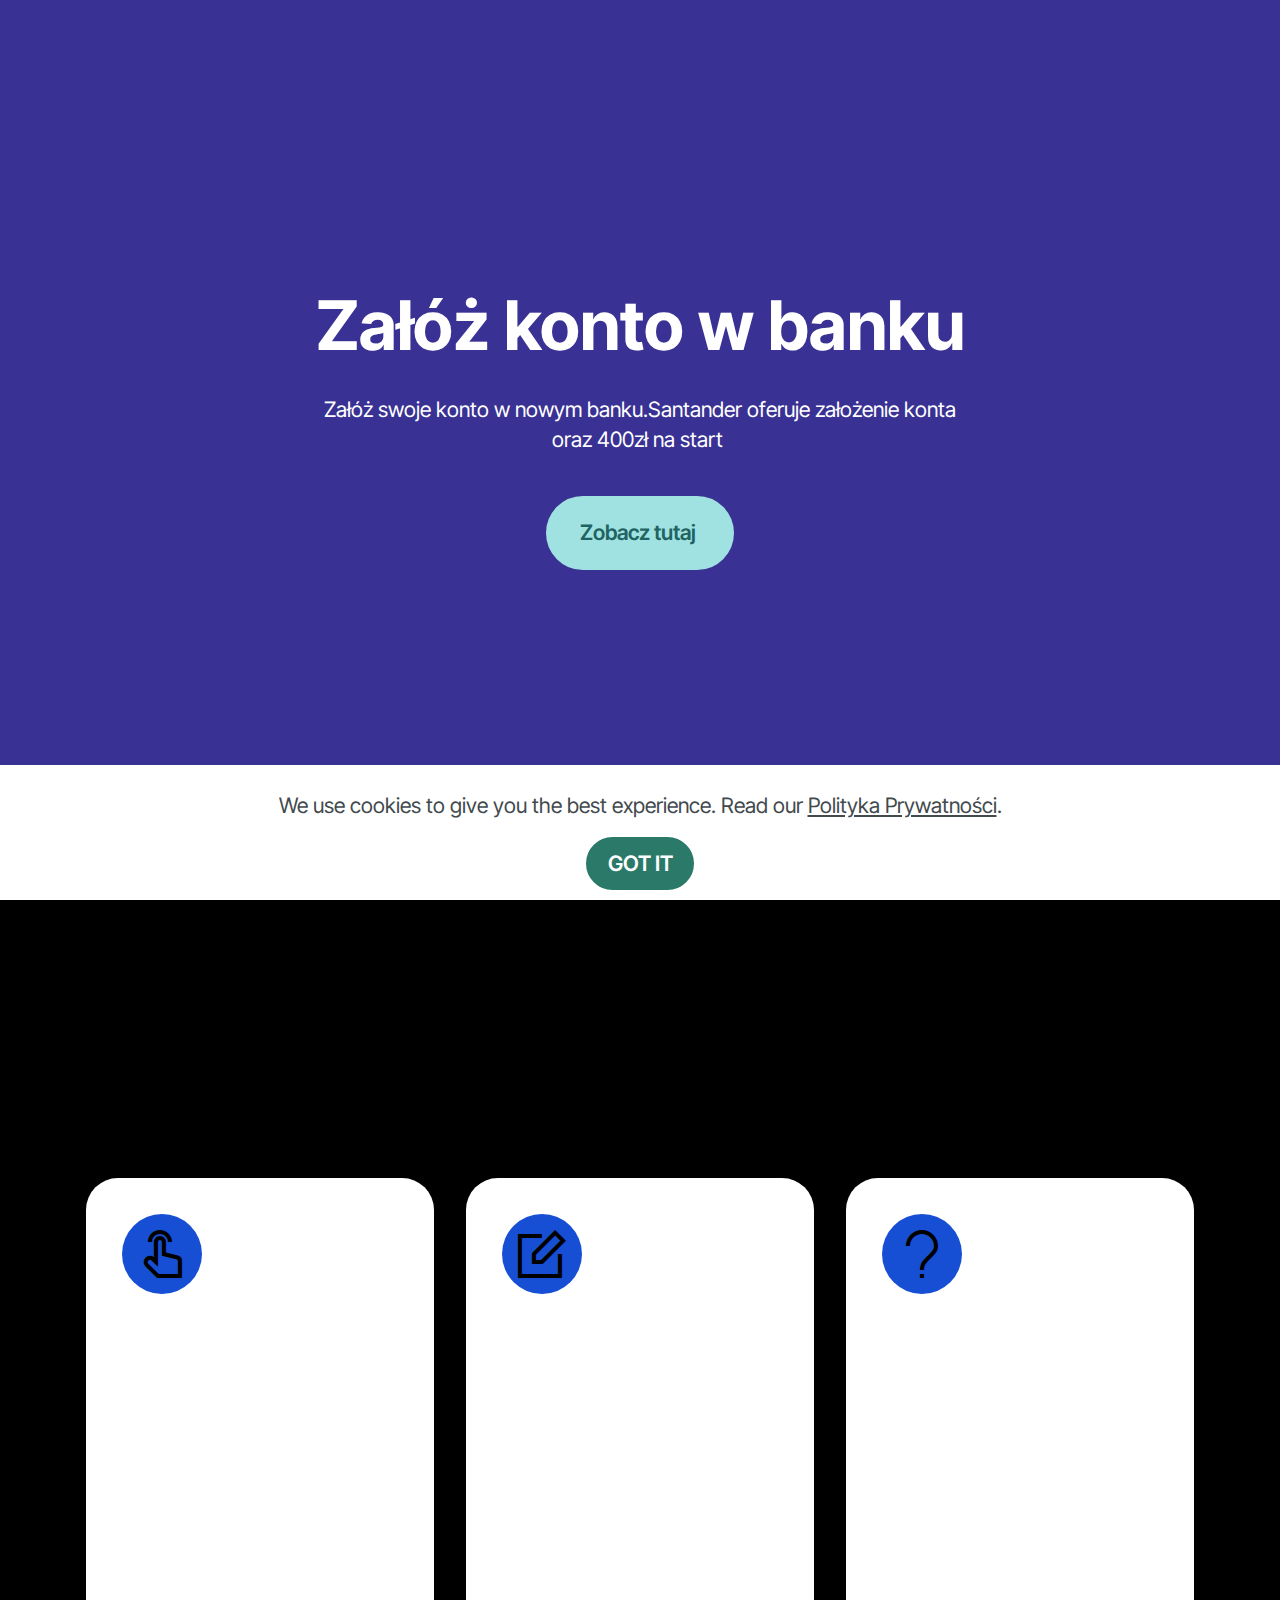
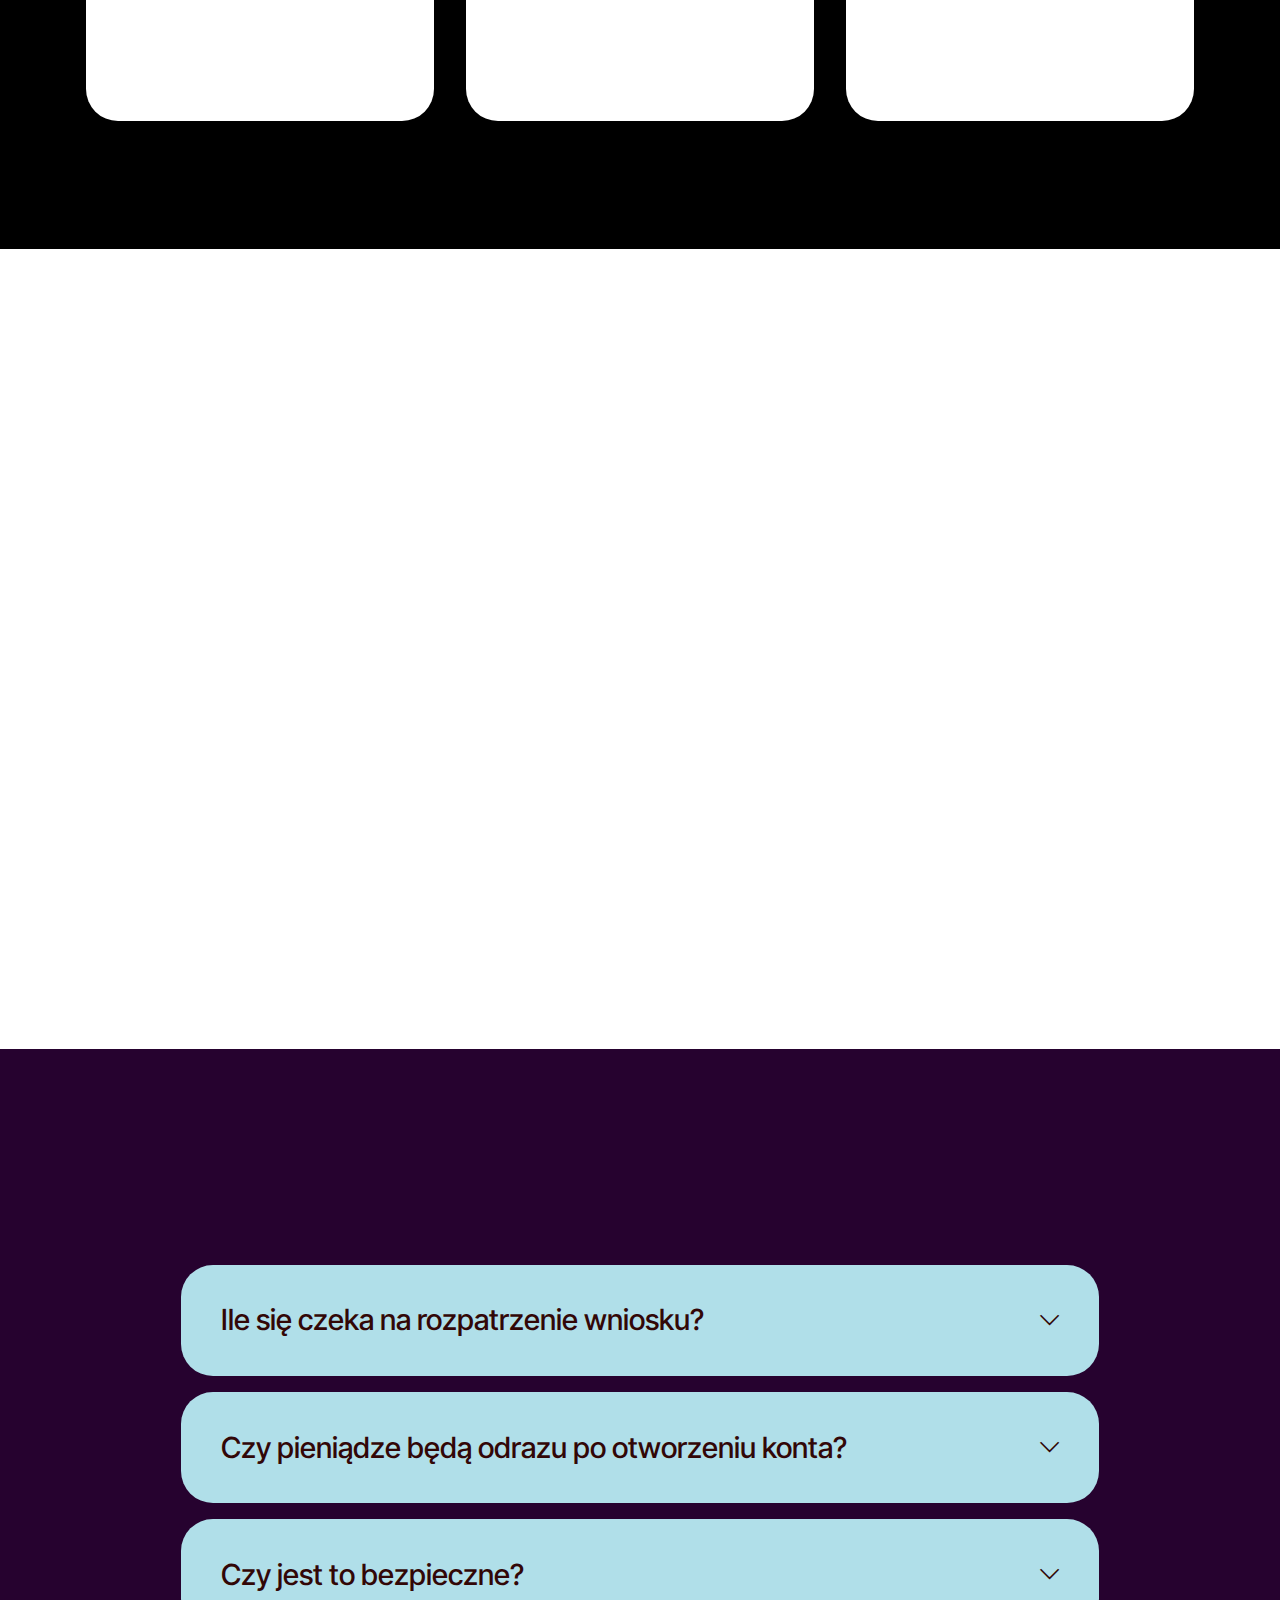
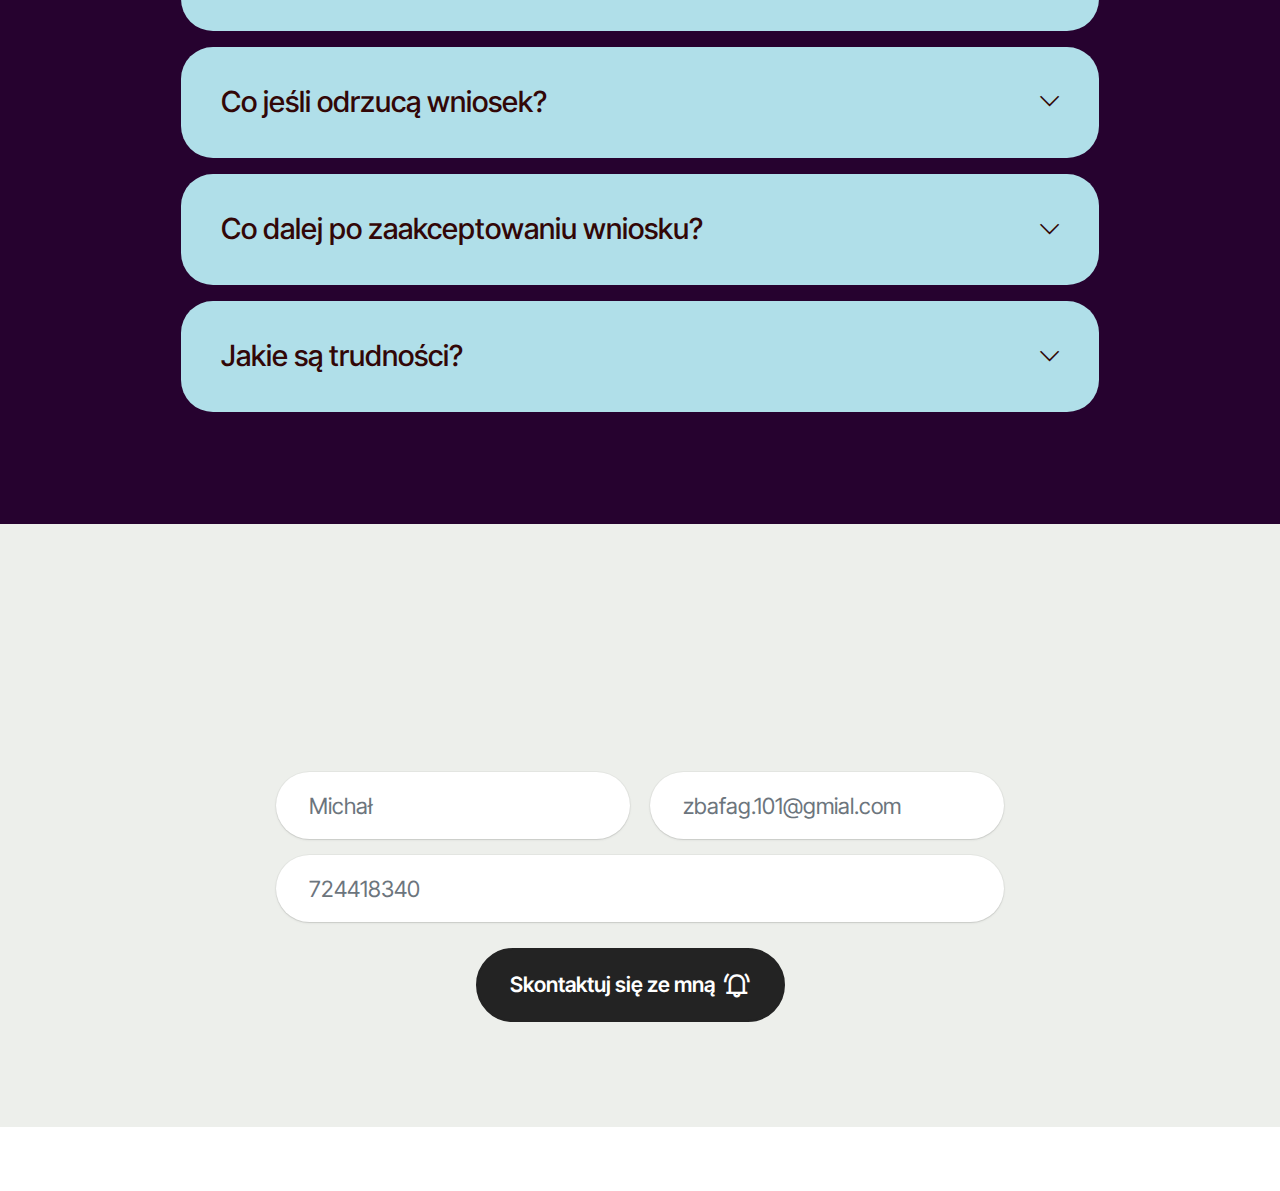
<file: index.html>
<!DOCTYPE html>
<html  >
<head>
  <!-- Site made with Mobirise Website Builder v5.9.8, https://mobirise.com -->
  <meta charset="UTF-8">
  <meta http-equiv="X-UA-Compatible" content="IE=edge">
  <meta name="generator" content="Mobirise v5.9.8, mobirise.com">
  <meta name="viewport" content="width=device-width, initial-scale=1, minimum-scale=1">
  <link rel="shortcut icon" href="assets/images/oferty.svg" type="image/x-icon">
  <meta name="description" content="Załóż swoje prywatne konto w banku!!">
  
  
  <title>Oferty Kredytowe</title>
  <link rel="stylesheet" href="assets/web/assets/mobirise-icons2/mobirise2.css">
  <link rel="stylesheet" href="assets/bootstrap/css/bootstrap.min.css">
  <link rel="stylesheet" href="assets/bootstrap/css/bootstrap-grid.min.css">
  <link rel="stylesheet" href="assets/bootstrap/css/bootstrap-reboot.min.css">
  <link rel="stylesheet" href="assets/animatecss/animate.css">
  <link rel="stylesheet" href="assets/theme/css/style.css">
  <link rel="preload" href="https://fonts.googleapis.com/css?family=Inter+Tight:100,200,300,400,500,600,700,800,900,100i,200i,300i,400i,500i,600i,700i,800i,900i&display=swap" as="style" onload="this.onload=null;this.rel='stylesheet'">
  <noscript><link rel="stylesheet" href="https://fonts.googleapis.com/css?family=Inter+Tight:100,200,300,400,500,600,700,800,900,100i,200i,300i,400i,500i,600i,700i,800i,900i&display=swap"></noscript>
  <link rel="preload" as="style" href="assets/mobirise/css/mbr-additional.css"><link rel="stylesheet" href="assets/mobirise/css/mbr-additional.css" type="text/css">

  
  
  
</head>
<body>
  
  <section data-bs-version="5.1" class="header19 cid-tWRv65zthv mbr-fullscreen" id="header19-1i">
  
  
  <div class="container">
    <div class="row">
      <div class="content-wrap col-12 col-md-8">
        <h1 class="mbr-section-title mbr-fonts-style mb-4 display-1"><strong>Załóż konto w banku</strong></h1>
        <p class="mbr-fonts-style mbr-text mb-4 display-7">Załóż swoje konto w nowym banku.Santander oferuje założenie konta oraz 400zł na start&nbsp;</p>
        <div class="mbr-section-btn"><a class="btn btn-warning display-7" href="https://tmlead.pl/redirect/739430_2620">Zobacz tutaj&nbsp;</a></div>
        <p class="mbr-fonts-style mbr-description mt-4 display-7"></p>
      </div>
    </div>
  </div>
</section>

<section data-bs-version="5.1" class="features5 cid-tWRvhZM88L" id="features05-1j">
  

  
  
  <div class="container">
    <div class="row mb-5 justify-content-center">
      <div class="col-12 content-head">
        <h3 class="mbr-section-title mbr-fonts-style align-center mb-0 display-2">
          <strong>O co chodzi?</strong></h3>
        <h5 class="mbr-section-subtitle mbr-fonts-style align-center mb-0 mt-4 display-7">
          Przeczytaj 3 przykłady które cię przekonają do tego&nbsp;</h5>
      </div>
    </div>
    <div class="row">
      <div class="item features-without-image col-12 col-md-6 col-lg-4 item-mb">
        <div class="item-wrapper">
          <div class="card-box align-left">
            <div class="iconfont-wrapper">
              <span class="mbr-iconfont mobi-mbri-touch mobi-mbri"></span>
            </div>
            <h5 class="card-title mbr-fonts-style display-5"><strong>Szybka Rejestracja</strong></h5>
            <p class="card-text mbr-fonts-style display-7">Kiedy klikniesz w link wystarczy że podasz swoje dane a bank po kilku dniach wyśle ci potwierdzenie wraz z kontem na którym będą pieniądze!!</p>

            
          </div>
        </div>
      </div>
      <div class="item features-without-image col-12 col-md-6 col-lg-4 item-mb">
        <div class="item-wrapper">
          <div class="card-box align-left">
            <div class="iconfont-wrapper">
              <span class="mbr-iconfont mobi-mbri-edit mobi-mbri"></span>
            </div>
            <h5 class="card-title mbr-fonts-style display-5"><strong>Na czym to polega?</strong></h5>
            <p class="card-text mbr-fonts-style display-7">Banki w tych czasach szukają sporej ilości klientów,dlatego większość banków daje wynagrodzenia za dołączenia do ich kampani,po dołączeniu bank się cieszy klientem a ty się cieszysz pieniędzmi!</p>

            
          </div>
        </div>
      </div>
      <div class="item features-without-image col-12 col-md-6 col-lg-4 item-mb">
        <div class="item-wrapper">
          <div class="card-box align-left">
            <div class="iconfont-wrapper">
              <span class="mbr-iconfont mobi-mbri-question mobi-mbri"></span>
            </div>
            <h5 class="card-title mbr-fonts-style display-5"><strong>Czy warto?</strong></h5>
            <p class="card-text mbr-fonts-style display-7">Tak ponieważ oferujemy konto santander jeden z większych banków w Europie który zajmuje się wymianą walut online czyli przez internet oraz kredyty które posiadają różne formy,bank ma również bardzo dobrą pomoc i przeważnie na zgłoszenie odpisują po 24godzinach&nbsp;</p>

            
          </div>
        </div>
      </div>
    </div>
  </div>
</section>

<section data-bs-version="5.1" class="slider3 cid-tWRGFibEQK" id="slider03-1s">
    
    <div class="carousel slide" id="tWRLugmWk8" data-interval="5000" data-bs-interval="5000">
        <ol class="carousel-indicators">
            <li data-slide-to="0" data-bs-slide-to="0" class="active" data-target="#tWRLugmWk8" data-bs-target="#tWRLugmWk8"></li>
            
            
        </ol>
        <div class="carousel-inner">
            <div class="carousel-item slider-image item active">
                <div class="item-wrapper">
                    <img class="d-block w-100" src="assets/images/background18.jpg" alt="Mobirise Website Builder">
                    
                    <div class="carousel-caption">
                        <h5 class="mbr-section-subtitle mbr-fonts-style mb-3 display-5">
                            <strong>ZAPRASZAMY!!</strong></h5>
                        <p class="mbr-section-text mbr-fonts-style mb-4 display-7">Załóż swoje konto bankowe tutaj!</p>
                        <div class="mbr-section-btn mb-5"><a class="btn btn-primary display-7" href="index.html#header19-1i">Zacznij</a></div>     
                    </div>
                </div>
            </div>
            
            
        </div>
        <a class="carousel-control carousel-control-prev" role="button" data-slide="prev" data-bs-slide="prev" href="#tWRLugmWk8">
            <span class="mobi-mbri mobi-mbri-arrow-prev" aria-hidden="true"></span>
            <span class="sr-only visually-hidden">Previous</span>
        </a>
        <a class="carousel-control carousel-control-next" role="button" data-slide="next" data-bs-slide="next" href="#tWRLugmWk8">
            <span class="mobi-mbri mobi-mbri-arrow-next" aria-hidden="true"></span>
            <span class="sr-only visually-hidden">Next</span>
        </a>
    </div>
</section>

<section data-bs-version="5.1" class="list1 cid-tWRw7bfzzp" id="list01-1q">
	
	
	<div class="container">
		<div class="row justify-content-center">
			<div class="col-12 col-md-12 col-lg-10 m-auto">
				<div class="content">
					<div class="mbr-section-head align-left mb-5">
						
						<h3 class="mbr-section-title mb-2 mbr-fonts-style display-2">
							<strong>Najczęściej zadawane pytania!!</strong></h3>
					</div>
					<div id="bootstrap-accordion_19" class="panel-group accordionStyles accordion" role="tablist" aria-multiselectable="true">
						<div class="card mb-3">
							<div class="card-header" role="tab" id="headingOne">
								<a role="button" class="panel-title collapsed" data-toggle="collapse" data-bs-toggle="collapse" data-core="" href="#collapse1_19" aria-expanded="false" aria-controls="collapse1">
									<h6 class="panel-title-edit mbr-semibold mbr-fonts-style mb-0 display-5">Ile się czeka na rozpatrzenie wniosku?</h6>
									<span class="sign mbr-iconfont mobi-mbri-arrow-down"></span>
								</a>
							</div>
							<div id="collapse1_19" class="panel-collapse noScroll collapse" role="tabpanel" aria-labelledby="headingOne" data-parent="#accordion" data-bs-parent="#bootstrap-accordion_19">
								<div class="panel-body">
									<p class="mbr-fonts-style panel-text display-7">Z reguły nie da się tego przewidzieć banki mają bardzo dużo wniosków lecz czeka sie od 3 do 10 dni&nbsp;</p>
								</div>
							</div>
						</div>
						<div class="card mb-3">
							<div class="card-header" role="tab" id="headingOne">
								<a role="button" class="panel-title collapsed" data-toggle="collapse" data-bs-toggle="collapse" data-core="" href="#collapse2_19" aria-expanded="false" aria-controls="collapse2">
									<h6 class="panel-title-edit mbr-semibold mbr-fonts-style mb-0 display-5">Czy pieniądze będą odrazu po otworzeniu konta?</h6>
									<span class="sign mbr-iconfont mobi-mbri-arrow-down"></span>
								</a>
							</div>
							<div id="collapse2_19" class="panel-collapse noScroll collapse" role="tabpanel" aria-labelledby="headingOne" data-parent="#accordion" data-bs-parent="#bootstrap-accordion_19">
								<div class="panel-body">
									<p class="mbr-fonts-style panel-text display-7">Tak kiedy tylko bank rozpatrzy wniosek to automatycznie przelewają tobie 400zł</p>
								</div>
							</div>
						</div>
						<div class="card mb-3">
							<div class="card-header" role="tab" id="headingOne">
								<a role="button" class="panel-title collapsed" data-toggle="collapse" data-bs-toggle="collapse" data-core="" href="#collapse3_19" aria-expanded="false" aria-controls="collapse3">
									<h6 class="panel-title-edit mbr-semibold mbr-fonts-style mb-0 display-5">Czy jest to bezpieczne?</h6>
									<span class="sign mbr-iconfont mobi-mbri-arrow-down"></span>
								</a>
							</div>
							<div id="collapse3_19" class="panel-collapse noScroll collapse" role="tabpanel" aria-labelledby="headingOne" data-parent="#accordion" data-bs-parent="#bootstrap-accordion_19">
								<div class="panel-body">
									<p class="mbr-fonts-style panel-text display-7">Tak,jest to bank santander jeden z większych banków w europie a ja nic do tego nie mam&nbsp;</p>
								</div>
							</div>
						</div>
						<div class="card mb-3">
							<div class="card-header" role="tab" id="headingOne">
								<a role="button" class="panel-title collapsed" data-toggle="collapse" data-bs-toggle="collapse" data-core="" href="#collapse4_19" aria-expanded="false" aria-controls="collapse4">
									<h6 class="panel-title-edit mbr-semibold mbr-fonts-style mb-0 display-5">
										Co jeśli odrzucą wniosek?</h6>
									<span class="sign mbr-iconfont mobi-mbri-arrow-down"></span>
								</a>
							</div>
							<div id="collapse4_19" class="panel-collapse noScroll collapse" role="tabpanel" aria-labelledby="headingOne" data-parent="#accordion" data-bs-parent="#bootstrap-accordion_19">
								<div class="panel-body">
									<p class="mbr-fonts-style panel-text display-7">Wtedy po 24h od odrzucenia wniosku dajesz nowy</p>
								</div>
							</div>
						</div>
						<div class="card mb-3">
							<div class="card-header" role="tab" id="headingOne">
								<a role="button" class="panel-title collapsed" data-toggle="collapse" data-bs-toggle="collapse" data-core="" href="#collapse5_19" aria-expanded="false" aria-controls="collapse5">
									<h6 class="panel-title-edit mbr-semibold mbr-fonts-style mb-0 display-5">Co dalej po zaakceptowaniu wniosku?</h6>
									<span class="sign mbr-iconfont mobi-mbri-arrow-down"></span>
								</a>
							</div>
							<div id="collapse5_19" class="panel-collapse noScroll collapse" role="tabpanel" aria-labelledby="headingOne" data-parent="#accordion" data-bs-parent="#bootstrap-accordion_19">
								<div class="panel-body">
									<p class="mbr-fonts-style panel-text display-7">To już robota z górki poprostu logujesz się na swoje konto&nbsp;</p>
								</div>
							</div>
						</div>
						<div class="card mb-3">
							<div class="card-header" role="tab" id="headingOne">
								<a role="button" class="panel-title collapsed" data-toggle="collapse" data-bs-toggle="collapse" data-core="" href="#collapse6_19" aria-expanded="false" aria-controls="collapse6">
									<h6 class="panel-title-edit mbr-semibold mbr-fonts-style mb-0 display-5">Jakie są trudności?</h6>
									<span class="sign mbr-iconfont mobi-mbri-arrow-down"></span>
								</a>
							</div>
							<div id="collapse6_19" class="panel-collapse noScroll collapse" role="tabpanel" aria-labelledby="headingOne" data-parent="#accordion" data-bs-parent="#bootstrap-accordion_19">
								<div class="panel-body">
									<p class="mbr-fonts-style panel-text display-7">Jedynym problemem jest to że jest prawdopodobieństwo że odrzucą wniosek reszta ciebie nie dotyczy</p>
								</div>
							</div>
						</div>
					</div>
				</div>
			</div>
		</div>
	</div>
</section>

<section data-bs-version="5.1" class="form5 cid-tWRvBDcUn4" id="form02-1o">
    
    
    <div class="container">
        <div class="row justify-content-center">
            <div class="col-12 content-head">
                <div class="mbr-section-head mb-5">
                    <h3 class="mbr-section-title mbr-fonts-style align-center mb-0 display-2"><strong>Pomoc</strong></h3>
                    
                </div>
            </div>
        </div>
        <div class="row justify-content-center mt-4">
            <div class="col-lg-8 mx-auto mbr-form" data-form-type="formoid">
                <form action="https://mobirise.eu/" method="POST" class="mbr-form form-with-styler" data-form-title="Form Name"><input type="hidden" name="email" data-form-email="true" value="f9+KutRUcCy59LOWB/uUxRUMAxaPGeGZAio7/+tLKPeP3VD1YD49DVhYhX6mMJimNELrxv3zbCYJrROTvozjCFQJ01nA/JeiEVQkT7V3Sc89IrTynLtFH0x/jUHBydFg">
                    <div class="row">
                        <div hidden="hidden" data-form-alert="" class="alert alert-success col-12">Thanks for filling out the form!</div>
                        <div hidden="hidden" data-form-alert-danger="" class="alert alert-danger col-12">
                            Oops...! some problem!
                        </div>
                    </div>
                    <div class="dragArea row">
                        <div class="col-md col-sm-12 form-group mb-3" data-for="name">
                            <input type="text" name="name" placeholder="Michał" data-form-field="name" class="form-control" value="" id="name-form02-1o">
                        </div>
                        <div class="col-md col-sm-12 form-group mb-3" data-for="email">
                            <input type="email" name="email" placeholder="zbafag.101@gmial.com" data-form-field="email" class="form-control" value="" id="email-form02-1o">
                        </div>
                        <div class="col-12 form-group mb-3" data-for="phone">
                            <input type="tel" name="phone" placeholder="724418340" data-form-field="phone" class="form-control" value="" id="phone-form02-1o">
                        </div>
                        
                        <div class="col-lg-12 col-md-12 col-sm-12 align-center mbr-section-btn"><button type="submit" class="btn btn-black display-7"><span class="mobi-mbri mobi-mbri-alert mbr-iconfont mbr-iconfont-btn"></span>Skontaktuj się ze mną</button></div>
                    </div>
                </form>
            </div>
        </div>
    </div>
</section><section class="display-7" style="padding: 0;align-items: center;justify-content: center;flex-wrap: wrap;    align-content: center;display: flex;position: relative;height: 4rem;"><a href="https://mobiri.se/3117092" style="flex: 1 1;height: 4rem;position: absolute;width: 100%;z-index: 1;"><img alt="" style="height: 4rem;" src="[data-uri]"></a><p style="margin: 0;text-align: center;" class="display-7">&#8204;</p><a style="z-index:1" href="https://mobirise.com/builder/no-code-website-builder.html">No Code Website Builder</a></section><script src="assets/bootstrap/js/bootstrap.bundle.min.js"></script>  <script src="assets/web/assets/cookies-alert-plugin/cookies-alert-core.js"></script>  <script src="assets/web/assets/cookies-alert-plugin/cookies-alert-script.js"></script>  <script src="assets/smoothscroll/smooth-scroll.js"></script>  <script src="assets/ytplayer/index.js"></script>  <script src="assets/mbr-switch-arrow/mbr-switch-arrow.js"></script>  <script src="assets/theme/js/script.js"></script>  <script src="assets/formoid/formoid.min.js"></script>  
  
  
<input name="cookieData" type="hidden" data-cookie-cookiesAlertType='false' data-cookie-customDialogSelector='null' data-cookie-colorText='#424a4d' data-cookie-colorBg='rgb(255, 255, 255)' data-cookie-opacityOverlay='0' data-cookie-bgOpacity='100' data-cookie-textButton='GOT IT' data-cookie-rejectText='REJECT' data-cookie-colorButton='#2b7a69' data-cookie-rejectColor='#ffffff' data-cookie-colorLink='#424a4d' data-cookie-underlineLink='true' data-cookie-text="We use cookies to give you the best experience. Read our <a href='privacy.html'>Polityka Prywatności</a>.">
    <input name="animation" type="hidden">
  </body>
</html>
</file>
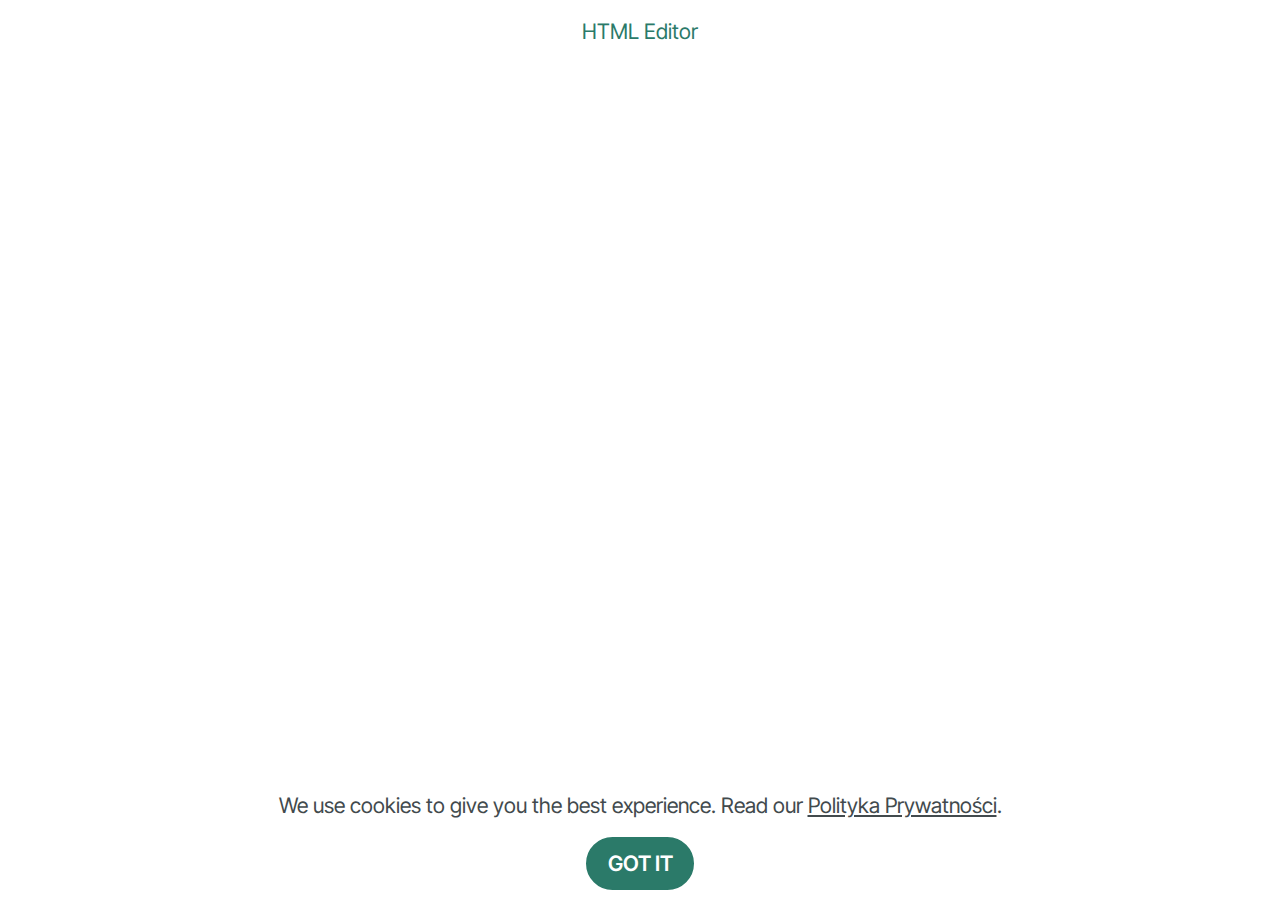
<file: Polityka Prywatności.html>
<!DOCTYPE html>
<html  >
<head>
  <!-- Site made with Mobirise Website Builder v5.9.8, https://mobirise.com -->
  <meta charset="UTF-8">
  <meta http-equiv="X-UA-Compatible" content="IE=edge">
  <meta name="generator" content="Mobirise v5.9.8, mobirise.com">
  <meta name="viewport" content="width=device-width, initial-scale=1, minimum-scale=1">
  <link rel="shortcut icon" href="assets/images/oferty.svg" type="image/x-icon">
  <meta name="description" content="Konto w banku">
  
  
  <title>Polityka Prywatności</title>
  <link rel="stylesheet" href="assets/bootstrap/css/bootstrap.min.css">
  <link rel="stylesheet" href="assets/bootstrap/css/bootstrap-grid.min.css">
  <link rel="stylesheet" href="assets/bootstrap/css/bootstrap-reboot.min.css">
  <link rel="stylesheet" href="assets/animatecss/animate.css">
  <link rel="stylesheet" href="assets/theme/css/style.css">
  <link rel="preload" href="https://fonts.googleapis.com/css?family=Inter+Tight:100,200,300,400,500,600,700,800,900,100i,200i,300i,400i,500i,600i,700i,800i,900i&display=swap" as="style" onload="this.onload=null;this.rel='stylesheet'">
  <noscript><link rel="stylesheet" href="https://fonts.googleapis.com/css?family=Inter+Tight:100,200,300,400,500,600,700,800,900,100i,200i,300i,400i,500i,600i,700i,800i,900i&display=swap"></noscript>
  <link rel="preload" as="style" href="assets/mobirise/css/mbr-additional.css"><link rel="stylesheet" href="assets/mobirise/css/mbr-additional.css" type="text/css">

  
  
  
</head>
<body>
  
  <section class="display-7" style="padding: 0;align-items: center;justify-content: center;flex-wrap: wrap;    align-content: center;display: flex;position: relative;height: 4rem;"><a href="https://mobiri.se/3117092" style="flex: 1 1;height: 4rem;position: absolute;width: 100%;z-index: 1;"><img alt="" style="height: 4rem;" src="[data-uri]"></a><p style="margin: 0;text-align: center;" class="display-7">&#8204;</p><a style="z-index:1" href="https://mobirise.com/html-editor.html">HTML Editor</a></section><script src="assets/bootstrap/js/bootstrap.bundle.min.js"></script>  <script src="assets/web/assets/cookies-alert-plugin/cookies-alert-core.js"></script>  <script src="assets/web/assets/cookies-alert-plugin/cookies-alert-script.js"></script>  <script src="assets/smoothscroll/smooth-scroll.js"></script>  <script src="assets/ytplayer/index.js"></script>  <script src="assets/theme/js/script.js"></script>  
  
  
<input name="cookieData" type="hidden" data-cookie-cookiesAlertType='false' data-cookie-customDialogSelector='null' data-cookie-colorText='#424a4d' data-cookie-colorBg='rgb(255, 255, 255)' data-cookie-opacityOverlay='0' data-cookie-bgOpacity='100' data-cookie-textButton='GOT IT' data-cookie-rejectText='REJECT' data-cookie-colorButton='#2b7a69' data-cookie-rejectColor='#ffffff' data-cookie-colorLink='#424a4d' data-cookie-underlineLink='true' data-cookie-text="We use cookies to give you the best experience. Read our <a href='privacy.html'>Polityka Prywatności</a>.">
    <input name="animation" type="hidden">
  </body>
</html>
</file>
<file: assets/web/assets/mobirise-icons2/mobirise2.css>
@font-face {
  font-family: 'Moririse2';
  font-display: swap;
  src:  url('mobirise2.eot?f2bix4');
  src:  url('mobirise2.eot?f2bix4#iefix') format('embedded-opentype'),
    url('mobirise2.ttf?f2bix4') format('truetype'),
    url('mobirise2.woff?f2bix4') format('woff'),
    url('mobirise2.svg?f2bix4#mobirise2') format('svg');
  font-weight: normal;
  font-style: normal;
}

[class^="mobi-"], [class*=" mobi-"] {
  /* use !important to prevent issues with browser extensions that change fonts */
  font-family: 'Moririse2' !important;
  speak: none;
  font-style: normal;
  font-weight: normal;
  font-variant: normal;
  text-transform: none;
  line-height: 1;

  /* Better Font Rendering =========== */
  -webkit-font-smoothing: antialiased;
  -moz-osx-font-smoothing: grayscale;
}

.mobi-mbri-add-submenu:before {
  content: "\e900";
}
.mobi-mbri-alert:before {
  content: "\e901";
}
.mobi-mbri-align-center:before {
  content: "\e902";
}
.mobi-mbri-align-justify:before {
  content: "\e903";
}
.mobi-mbri-align-left:before {
  content: "\e904";
}
.mobi-mbri-align-right:before {
  content: "\e905";
}
.mobi-mbri-android:before {
  content: "\e906";
}
.mobi-mbri-apple:before {
  content: "\e907";
}
.mobi-mbri-arrow-down:before {
  content: "\e908";
}
.mobi-mbri-arrow-next:before {
  content: "\e909";
}
.mobi-mbri-arrow-prev:before {
  content: "\e90a";
}
.mobi-mbri-arrow-up:before {
  content: "\e90b";
}
.mobi-mbri-bold:before {
  content: "\e90c";
}
.mobi-mbri-bookmark:before {
  content: "\e90d";
}
.mobi-mbri-bootstrap:before {
  content: "\e90e";
}
.mobi-mbri-briefcase:before {
  content: "\e90f";
}
.mobi-mbri-browse:before {
  content: "\e910";
}
.mobi-mbri-bulleted-list:before {
  content: "\e911";
}
.mobi-mbri-calendar:before {
  content: "\e912";
}
.mobi-mbri-camera:before {
  content: "\e913";
}
.mobi-mbri-cart-add:before {
  content: "\e914";
}
.mobi-mbri-cart-full:before {
  content: "\e915";
}
.mobi-mbri-cash:before {
  content: "\e916";
}
.mobi-mbri-change-style:before {
  content: "\e917";
}
.mobi-mbri-chat:before {
  content: "\e918";
}
.mobi-mbri-clock:before {
  content: "\e919";
}
.mobi-mbri-close:before {
  content: "\e91a";
}
.mobi-mbri-cloud:before {
  content: "\e91b";
}
.mobi-mbri-code:before {
  content: "\e91c";
}
.mobi-mbri-contact-form:before {
  content: "\e91d";
}
.mobi-mbri-credit-card:before {
  content: "\e91e";
}
.mobi-mbri-cursor-click:before {
  content: "\e91f";
}
.mobi-mbri-cust-feedback:before {
  content: "\e920";
}
.mobi-mbri-database:before {
  content: "\e921";
}
.mobi-mbri-delivery:before {
  content: "\e922";
}
.mobi-mbri-desktop:before {
  content: "\e923";
}
.mobi-mbri-devices:before {
  content: "\e924";
}
.mobi-mbri-down:before {
  content: "\e925";
}
.mobi-mbri-download-2:before {
  content: "\e926";
}
.mobi-mbri-download:before {
  content: "\e927";
}
.mobi-mbri-drag-n-drop-2:before {
  content: "\e928";
}
.mobi-mbri-drag-n-drop:before {
  content: "\e929";
}
.mobi-mbri-edit-2:before {
  content: "\e92a";
}
.mobi-mbri-edit:before {
  content: "\e92b";
}
.mobi-mbri-error:before {
  content: "\e92c";
}
.mobi-mbri-extension:before {
  content: "\e92d";
}
.mobi-mbri-features:before {
  content: "\e92e";
}
.mobi-mbri-file:before {
  content: "\e92f";
}
.mobi-mbri-flag:before {
  content: "\e930";
}
.mobi-mbri-folder:before {
  content: "\e931";
}
.mobi-mbri-gift:before {
  content: "\e932";
}
.mobi-mbri-github:before {
  content: "\e933";
}
.mobi-mbri-globe-2:before {
  content: "\e934";
}
.mobi-mbri-globe:before {
  content: "\e935";
}
.mobi-mbri-growing-chart:before {
  content: "\e936";
}
.mobi-mbri-hearth:before {
  content: "\e937";
}
.mobi-mbri-help:before {
  content: "\e938";
}
.mobi-mbri-home:before {
  content: "\e939";
}
.mobi-mbri-hot-cup:before {
  content: "\e93a";
}
.mobi-mbri-idea:before {
  content: "\e93b";
}
.mobi-mbri-image-gallery:before {
  content: "\e93c";
}
.mobi-mbri-image-slider:before {
  content: "\e93d";
}
.mobi-mbri-info:before {
  content: "\e93e";
}
.mobi-mbri-italic:before {
  content: "\e93f";
}
.mobi-mbri-key:before {
  content: "\e940";
}
.mobi-mbri-laptop:before {
  content: "\e941";
}
.mobi-mbri-layers:before {
  content: "\e942";
}
.mobi-mbri-left-right:before {
  content: "\e943";
}
.mobi-mbri-left:before {
  content: "\e944";
}
.mobi-mbri-letter:before {
  content: "\e945";
}
.mobi-mbri-like:before {
  content: "\e946";
}
.mobi-mbri-link:before {
  content: "\e947";
}
.mobi-mbri-lock:before {
  content: "\e948";
}
.mobi-mbri-login:before {
  content: "\e949";
}
.mobi-mbri-logout:before {
  content: "\e94a";
}
.mobi-mbri-magic-stick:before {
  content: "\e94b";
}
.mobi-mbri-map-pin:before {
  content: "\e94c";
}
.mobi-mbri-menu:before {
  content: "\e94d";
}
.mobi-mbri-mobile-2:before {
  content: "\e94e";
}
.mobi-mbri-mobile-horizontal:before {
  content: "\e94f";
}
.mobi-mbri-mobile:before {
  content: "\e950";
}
.mobi-mbri-mobirise:before {
  content: "\e951";
}
.mobi-mbri-more-horizontal:before {
  content: "\e952";
}
.mobi-mbri-more-vertical:before {
  content: "\e953";
}
.mobi-mbri-music:before {
  content: "\e954";
}
.mobi-mbri-new-file:before {
  content: "\e955";
}
.mobi-mbri-numbered-list:before {
  content: "\e956";
}
.mobi-mbri-opened-folder:before {
  content: "\e957";
}
.mobi-mbri-pages:before {
  content: "\e958";
}
.mobi-mbri-paper-plane:before {
  content: "\e959";
}
.mobi-mbri-paperclip:before {
  content: "\e95a";
}
.mobi-mbri-phone:before {
  content: "\e95b";
}
.mobi-mbri-photo:before {
  content: "\e95c";
}
.mobi-mbri-photos:before {
  content: "\e95d";
}
.mobi-mbri-pin:before {
  content: "\e95e";
}
.mobi-mbri-play:before {
  content: "\e95f";
}
.mobi-mbri-plus:before {
  content: "\e960";
}
.mobi-mbri-preview:before {
  content: "\e961";
}
.mobi-mbri-print:before {
  content: "\e962";
}
.mobi-mbri-protect:before {
  content: "\e963";
}
.mobi-mbri-question:before {
  content: "\e964";
}
.mobi-mbri-quote-left:before {
  content: "\e965";
}
.mobi-mbri-quote-right:before {
  content: "\e966";
}
.mobi-mbri-redo:before {
  content: "\e967";
}
.mobi-mbri-refresh:before {
  content: "\e968";
}
.mobi-mbri-responsive-2:before {
  content: "\e969";
}
.mobi-mbri-responsive:before {
  content: "\e96a";
}
.mobi-mbri-right:before {
  content: "\e96b";
}
.mobi-mbri-rocket:before {
  content: "\e96c";
}
.mobi-mbri-sad-face:before {
  content: "\e96d";
}
.mobi-mbri-sale:before {
  content: "\e96e";
}
.mobi-mbri-save:before {
  content: "\e96f";
}
.mobi-mbri-search:before {
  content: "\e970";
}
.mobi-mbri-setting-2:before {
  content: "\e971";
}
.mobi-mbri-setting-3:before {
  content: "\e972";
}
.mobi-mbri-setting:before {
  content: "\e973";
}
.mobi-mbri-share:before {
  content: "\e974";
}
.mobi-mbri-shopping-bag:before {
  content: "\e975";
}
.mobi-mbri-shopping-basket:before {
  content: "\e976";
}
.mobi-mbri-shopping-cart:before {
  content: "\e977";
}
.mobi-mbri-sites:before {
  content: "\e978";
}
.mobi-mbri-smile-face:before {
  content: "\e979";
}
.mobi-mbri-speed:before {
  content: "\e97a";
}
.mobi-mbri-star:before {
  content: "\e97b";
}
.mobi-mbri-success:before {
  content: "\e97c";
}
.mobi-mbri-sun:before {
  content: "\e97d";
}
.mobi-mbri-sun2:before {
  content: "\e97e";
}
.mobi-mbri-tablet-vertical:before {
  content: "\e97f";
}
.mobi-mbri-tablet:before {
  content: "\e980";
}
.mobi-mbri-target:before {
  content: "\e981";
}
.mobi-mbri-timer:before {
  content: "\e982";
}
.mobi-mbri-to-ftp:before {
  content: "\e983";
}
.mobi-mbri-to-local-drive:before {
  content: "\e984";
}
.mobi-mbri-touch-swipe:before {
  content: "\e985";
}
.mobi-mbri-touch:before {
  content: "\e986";
}
.mobi-mbri-trash:before {
  content: "\e987";
}
.mobi-mbri-underline:before {
  content: "\e988";
}
.mobi-mbri-undo:before {
  content: "\e989";
}
.mobi-mbri-unlink:before {
  content: "\e98a";
}
.mobi-mbri-unlock:before {
  content: "\e98b";
}
.mobi-mbri-up-down:before {
  content: "\e98c";
}
.mobi-mbri-up:before {
  content: "\e98d";
}
.mobi-mbri-update:before {
  content: "\e98e";
}
.mobi-mbri-upload-2:before {
  content: "\e98f";
}
.mobi-mbri-upload:before {
  content: "\e990";
}
.mobi-mbri-user-2:before {
  content: "\e991";
}
.mobi-mbri-user:before {
  content: "\e992";
}
.mobi-mbri-users:before {
  content: "\e993";
}
.mobi-mbri-video-play:before {
  content: "\e994";
}
.mobi-mbri-video:before {
  content: "\e995";
}
.mobi-mbri-watch:before {
  content: "\e996";
}
.mobi-mbri-website-theme-2:before {
  content: "\e997";
}
.mobi-mbri-website-theme:before {
  content: "\e998";
}
.mobi-mbri-wifi:before {
  content: "\e999";
}
.mobi-mbri-windows:before {
  content: "\e99a";
}
.mobi-mbri-zoom-in:before {
  content: "\e99b";
}
.mobi-mbri-zoom-out:before {
  content: "\e99c";
}
</file>
<file: assets/theme/css/style.css>
@charset "UTF-8";
section {
  background-color: #ffffff;
}

body {
  font-style: normal;
  line-height: 1.5;
  font-weight: 400;
  color: #232323;
  position: relative;
}

button {
  background-color: transparent;
  border-color: transparent;
}

.embla__button,
.carousel-control {
  background-color: #edefea !important;
  opacity: 0.8 !important;
  color: #464845 !important;
  border-color: #edefea !important;
}

.carousel .close,
.modalWindow .close {
  background-color: #edefea !important;
  color: #464845 !important;
  border-color: #edefea !important;
  opacity: 0.8 !important;
}

.carousel .close:hover,
.modalWindow .close:hover {
  opacity: 1 !important;
}

.carousel-indicators li {
  background-color: #edefea !important;
  border: 2px solid #464845 !important;
}

.carousel-indicators li:hover,
.carousel-indicators li:active {
  opacity: 0.8 !important;
}

.embla__button:hover,
.carousel-control:hover {
  background-color: #edefea !important;
  opacity: 1 !important;
}

.modalWindow-video-container {
  height: 80%;
}

section,
.container,
.container-fluid {
  position: relative;
  word-wrap: break-word;
}

a.mbr-iconfont:hover {
  text-decoration: none;
}

.article .lead p,
.article .lead ul,
.article .lead ol,
.article .lead pre,
.article .lead blockquote {
  margin-bottom: 0;
}

a {
  font-style: normal;
  font-weight: 400;
  cursor: pointer;
}
a, a:hover {
  text-decoration: none;
}

.mbr-section-title {
  font-style: normal;
  line-height: 1.3;
}

.mbr-section-subtitle {
  line-height: 1.3;
}

.mbr-text {
  font-style: normal;
  line-height: 1.7;
}

h1,
h2,
h3,
h4,
h5,
h6,
.display-1,
.display-2,
.display-4,
.display-5,
.display-7,
span,
p,
a {
  line-height: 1;
  word-break: break-word;
  word-wrap: break-word;
  font-weight: 400;
}

b,
strong {
  font-weight: bold;
}

input:-webkit-autofill, input:-webkit-autofill:hover, input:-webkit-autofill:focus, input:-webkit-autofill:active {
  transition-delay: 9999s;
  -webkit-transition-property: background-color, color;
  transition-property: background-color, color;
}

textarea[type=hidden] {
  display: none;
}

section {
  background-position: 50% 50%;
  background-repeat: no-repeat;
  background-size: cover;
}
section .mbr-background-video,
section .mbr-background-video-preview {
  position: absolute;
  bottom: 0;
  left: 0;
  right: 0;
  top: 0;
}

.hidden {
  visibility: hidden;
}

.mbr-z-index20 {
  z-index: 20;
}

/*! Base colors */
.mbr-white {
  color: #ffffff;
}

.mbr-black {
  color: #111111;
}

.mbr-bg-white {
  background-color: #ffffff;
}

.mbr-bg-black {
  background-color: #000000;
}

/*! Text-aligns */
.align-left {
  text-align: left;
}

.align-center {
  text-align: center;
}

.align-right {
  text-align: right;
}

/*! Font-weight  */
.mbr-light {
  font-weight: 300;
}

.mbr-regular {
  font-weight: 400;
}

.mbr-semibold {
  font-weight: 500;
}

.mbr-bold {
  font-weight: 700;
}

/*! Media  */
.media-content {
  flex-basis: 100%;
}

.media-container-row {
  display: flex;
  flex-direction: row;
  flex-wrap: wrap;
  justify-content: center;
  align-content: center;
  align-items: start;
}
.media-container-row .media-size-item {
  width: 400px;
}

.media-container-column {
  display: flex;
  flex-direction: column;
  flex-wrap: wrap;
  justify-content: center;
  align-content: center;
  align-items: stretch;
}
.media-container-column > * {
  width: 100%;
}

@media (min-width: 992px) {
  .media-container-row {
    flex-wrap: nowrap;
  }
}
figure {
  margin-bottom: 0;
  overflow: hidden;
}

figure[mbr-media-size] {
  transition: width 0.1s;
}

img,
iframe {
  display: block;
  width: 100%;
}

.card {
  background-color: transparent;
  border: none;
}

.card-box {
  width: 100%;
}

.card-img {
  text-align: center;
  flex-shrink: 0;
  -webkit-flex-shrink: 0;
}

.media {
  max-width: 100%;
  margin: 0 auto;
}

.mbr-figure {
  align-self: center;
}

.media-container > div {
  max-width: 100%;
}

.mbr-figure img,
.card-img img {
  width: 100%;
}

@media (max-width: 991px) {
  .media-size-item {
    width: auto !important;
  }
  .media {
    width: auto;
  }
  .mbr-figure {
    width: 100% !important;
  }
}
/*! Buttons */
.mbr-section-btn {
  margin-left: -0.6rem;
  margin-right: -0.6rem;
  font-size: 0;
}

.btn {
  font-weight: 600;
  border-width: 1px;
  font-style: normal;
  margin: 0.6rem 0.6rem;
  white-space: normal;
  transition: all 0.2s ease-in-out;
  display: inline-flex;
  align-items: center;
  justify-content: center;
  word-break: break-word;
}

.btn-sm {
  font-weight: 600;
  letter-spacing: 0px;
  transition: all 0.3s ease-in-out;
}

.btn-md {
  font-weight: 600;
  letter-spacing: 0px;
  transition: all 0.3s ease-in-out;
}

.btn-lg {
  font-weight: 600;
  letter-spacing: 0px;
  transition: all 0.3s ease-in-out;
}

.btn-form {
  margin: 0;
}
.btn-form:hover {
  cursor: pointer;
}

nav .mbr-section-btn {
  margin-left: 0rem;
  margin-right: 0rem;
}

/*! Btn icon margin */
.btn .mbr-iconfont,
.btn.btn-sm .mbr-iconfont {
  order: 1;
  cursor: pointer;
  margin-left: 0.5rem;
  vertical-align: sub;
}

.btn.btn-md .mbr-iconfont,
.btn.btn-md .mbr-iconfont {
  margin-left: 0.8rem;
}

.mbr-regular {
  font-weight: 400;
}

.mbr-semibold {
  font-weight: 500;
}

.mbr-bold {
  font-weight: 700;
}

[type=submit] {
  -webkit-appearance: none;
}

/*! Full-screen */
.mbr-fullscreen .mbr-overlay {
  min-height: 100vh;
}

.mbr-fullscreen {
  display: flex;
  display: -moz-flex;
  display: -ms-flex;
  display: -o-flex;
  align-items: center;
  min-height: 100vh;
  padding-top: 3rem;
  padding-bottom: 3rem;
}

/*! Map */
.map {
  height: 25rem;
  position: relative;
}
.map iframe {
  width: 100%;
  height: 100%;
}

/*! Scroll to top arrow */
.mbr-arrow-up {
  bottom: 25px;
  right: 90px;
  position: fixed;
  text-align: right;
  z-index: 5000;
  color: #ffffff;
  font-size: 22px;
}

.mbr-arrow-up a {
  background: rgba(0, 0, 0, 0.2);
  border-radius: 50%;
  color: #fff;
  display: inline-block;
  height: 60px;
  width: 60px;
  border: 2px solid #fff;
  outline-style: none !important;
  position: relative;
  text-decoration: none;
  transition: all 0.3s ease-in-out;
  cursor: pointer;
  text-align: center;
}
.mbr-arrow-up a:hover {
  background-color: rgba(0, 0, 0, 0.4);
}
.mbr-arrow-up a i {
  line-height: 60px;
}

.mbr-arrow-up-icon {
  display: block;
  color: #fff;
}

.mbr-arrow-up-icon::before {
  content: "›";
  display: inline-block;
  font-family: serif;
  font-size: 22px;
  line-height: 1;
  font-style: normal;
  position: relative;
  top: 6px;
  left: -4px;
  transform: rotate(-90deg);
}

/*! Arrow Down */
.mbr-arrow {
  position: absolute;
  bottom: 45px;
  left: 50%;
  width: 60px;
  height: 60px;
  cursor: pointer;
  background-color: rgba(80, 80, 80, 0.5);
  border-radius: 50%;
  transform: translateX(-50%);
}
@media (max-width: 767px) {
  .mbr-arrow {
    display: none;
  }
}
.mbr-arrow > a {
  display: inline-block;
  text-decoration: none;
  outline-style: none;
  animation: arrowdown 1.7s ease-in-out infinite;
  color: #ffffff;
}
.mbr-arrow > a > i {
  position: absolute;
  top: -2px;
  left: 15px;
  font-size: 2rem;
}

#scrollToTop a i::before {
  content: "";
  position: absolute;
  display: block;
  border-bottom: 2.5px solid #fff;
  border-left: 2.5px solid #fff;
  width: 27.8%;
  height: 27.8%;
  left: 50%;
  top: 51%;
  transform: translateY(-30%) translateX(-50%) rotate(135deg);
}

@keyframes arrowdown {
  0% {
    transform: translateY(0px);
  }
  50% {
    transform: translateY(-5px);
  }
  100% {
    transform: translateY(0px);
  }
}
@media (max-width: 500px) {
  .mbr-arrow-up {
    left: 0;
    right: 0;
    text-align: center;
  }
}
/*Gradients animation*/
@keyframes gradient-animation {
  from {
    background-position: 0% 100%;
    animation-timing-function: ease-in-out;
  }
  to {
    background-position: 100% 0%;
    animation-timing-function: ease-in-out;
  }
}
.bg-gradient {
  background-size: 200% 200%;
  animation: gradient-animation 5s infinite alternate;
  -webkit-animation: gradient-animation 5s infinite alternate;
}

.menu .navbar-brand {
  display: -webkit-flex;
}
.menu .navbar-brand span {
  display: flex;
  display: -webkit-flex;
}
.menu .navbar-brand .navbar-caption-wrap {
  display: -webkit-flex;
}
.menu .navbar-brand .navbar-logo img {
  display: -webkit-flex;
  width: auto;
}
@media (min-width: 768px) and (max-width: 991px) {
  .menu .navbar-toggleable-sm .navbar-nav {
    display: -ms-flexbox;
  }
}
@media (max-width: 991px) {
  .menu .navbar-collapse {
    max-height: 93.5vh;
  }
  .menu .navbar-collapse.show {
    overflow: auto;
  }
}
@media (min-width: 992px) {
  .menu .navbar-nav.nav-dropdown {
    display: -webkit-flex;
  }
  .menu .navbar-toggleable-sm .navbar-collapse {
    display: -webkit-flex !important;
  }
  .menu .collapsed .navbar-collapse {
    max-height: 93.5vh;
  }
  .menu .collapsed .navbar-collapse.show {
    overflow: auto;
  }
}
@media (max-width: 767px) {
  .menu .navbar-collapse {
    max-height: 80vh;
  }
}

.nav-link .mbr-iconfont {
  margin-right: 0.5rem;
}

.navbar {
  display: -webkit-flex;
  -webkit-flex-wrap: wrap;
  -webkit-align-items: center;
  -webkit-justify-content: space-between;
}

.navbar-collapse {
  -webkit-flex-basis: 100%;
  -webkit-flex-grow: 1;
  -webkit-align-items: center;
}

.nav-dropdown .link {
  padding: 0.667em 1.667em !important;
  margin: 0 !important;
}

.nav {
  display: -webkit-flex;
  -webkit-flex-wrap: wrap;
}

.row {
  display: -webkit-flex;
  -webkit-flex-wrap: wrap;
}

.justify-content-center {
  -webkit-justify-content: center;
}

.form-inline {
  display: -webkit-flex;
}

.card-wrapper {
  -webkit-flex: 1;
}

.carousel-control {
  z-index: 10;
  display: -webkit-flex;
}

.carousel-controls {
  display: -webkit-flex;
}

.media {
  display: -webkit-flex;
}

.form-group:focus {
  outline: none;
}

.jq-selectbox__select {
  padding: 7px 0;
  position: relative;
}

.jq-selectbox__dropdown {
  overflow: hidden;
  border-radius: 10px;
  position: absolute;
  top: 100%;
  left: 0 !important;
  width: 100% !important;
}

.jq-selectbox__trigger-arrow {
  right: 0;
  transform: translateY(-50%);
}

.jq-selectbox li {
  padding: 1.07em 0.5em;
}

input[type=range] {
  padding-left: 0 !important;
  padding-right: 0 !important;
}

.modal-dialog,
.modal-content {
  height: 100%;
}

.modal-dialog .carousel-inner {
  height: calc(100vh - 1.75rem);
}
@media (max-width: 575px) {
  .modal-dialog .carousel-inner {
    height: calc(100vh - 1rem);
  }
}

.carousel-item {
  text-align: center;
}

.carousel-item img {
  margin: auto;
}

.navbar-toggler {
  align-self: flex-start;
  padding: 0.25rem 0.75rem;
  font-size: 1.25rem;
  line-height: 1;
  background: transparent;
  border: 1px solid transparent;
  border-radius: 0.25rem;
}

.navbar-toggler:focus,
.navbar-toggler:hover {
  text-decoration: none;
  box-shadow: none;
}

.navbar-toggler-icon {
  display: inline-block;
  width: 1.5em;
  height: 1.5em;
  vertical-align: middle;
  content: "";
  background: no-repeat center center;
  background-size: 100% 100%;
}

.navbar-toggler-left {
  position: absolute;
  left: 1rem;
}

.navbar-toggler-right {
  position: absolute;
  right: 1rem;
}

.card-img {
  width: auto;
}

.menu .navbar.collapsed:not(.beta-menu) {
  flex-direction: column;
}

.carousel-item.active,
.carousel-item-next,
.carousel-item-prev {
  display: flex;
}

.note-air-layout .dropup .dropdown-menu,
.note-air-layout .navbar-fixed-bottom .dropdown .dropdown-menu {
  bottom: initial !important;
}

html,
body {
  height: auto;
  min-height: 100vh;
}

.dropup .dropdown-toggle::after {
  display: none;
}

.form-asterisk {
  font-family: initial;
  position: absolute;
  top: -2px;
  font-weight: normal;
}

.form-control-label {
  position: relative;
  cursor: pointer;
  margin-bottom: 0.357em;
  padding: 0;
}

.alert {
  color: #ffffff;
  border-radius: 0;
  border: 0;
  font-size: 1.1rem;
  line-height: 1.5;
  margin-bottom: 1.875rem;
  padding: 1.25rem;
  position: relative;
  text-align: center;
}
.alert.alert-form::after {
  background-color: inherit;
  bottom: -7px;
  content: "";
  display: block;
  height: 14px;
  left: 50%;
  margin-left: -7px;
  position: absolute;
  transform: rotate(45deg);
  width: 14px;
}

.form-control {
  background-color: #ffffff;
  background-clip: border-box;
  color: #232323;
  line-height: 1rem !important;
  height: auto;
  padding: 1.2rem 2rem;
  transition: border-color 0.25s ease 0s;
  border: 1px solid transparent !important;
  border-radius: 4px;
  box-shadow: rgba(0, 0, 0, 0.07) 0px 1px 1px 0px, rgba(0, 0, 0, 0.07) 0px 1px 3px 0px, rgba(0, 0, 0, 0.03) 0px 0px 0px 1px;
}
.form-active .form-control:invalid {
  border-color: red;
}

.row > * {
  padding-right: 1rem;
  padding-left: 1rem;
}

form .row {
  margin-left: -0.6rem;
  margin-right: -0.6rem;
}
form .row [class*=col] {
  padding-left: 0.6rem;
  padding-right: 0.6rem;
}

form .mbr-section-btn {
  padding-left: 0.6rem;
  padding-right: 0.6rem;
}

form .form-check-input {
  margin-top: 0.5;
}

textarea.form-control {
  line-height: 1.5rem !important;
}

.form-group {
  margin-bottom: 1.2rem;
}

.form-control,
form .btn {
  min-height: 48px;
}

.gdpr-block label span.textGDPR input[name=gdpr] {
  top: 7px;
}

.form-control:focus {
  box-shadow: none;
}

:focus {
  outline: none;
}

.mbr-overlay {
  background-color: #000;
  bottom: 0;
  left: 0;
  opacity: 0.5;
  position: absolute;
  right: 0;
  top: 0;
  z-index: 0;
  pointer-events: none;
}

blockquote {
  font-style: italic;
  padding: 3rem;
  font-size: 1.09rem;
  position: relative;
  border-left: 3px solid;
}

ul,
ol,
pre,
blockquote {
  margin-bottom: 2.3125rem;
}

.mt-4 {
  margin-top: 2rem !important;
}

.mb-4 {
  margin-bottom: 2rem !important;
}

.container,
.container-fluid {
  padding-left: 16px;
  padding-right: 16px;
}

.row {
  margin-left: -16px;
  margin-right: -16px;
}
.row > [class*=col] {
  padding-left: 16px;
  padding-right: 16px;
}

@media (min-width: 992px) {
  .container-fluid {
    padding-left: 32px;
    padding-right: 32px;
  }
}
@media (max-width: 991px) {
  .mbr-container {
    padding-left: 16px;
    padding-right: 16px;
  }
}
.app-video-wrapper > img {
  opacity: 1;
}

.app-video-wrapper {
  background: transparent;
}

.item {
  position: relative;
}

.dropdown-menu .dropdown-menu {
  left: 100%;
}

.dropdown-item + .dropdown-menu {
  display: none;
}

.dropdown-item:hover + .dropdown-menu,
.dropdown-menu:hover {
  display: block;
}

@media (min-aspect-ratio: 16/9) {
  .mbr-video-foreground {
    height: 300% !important;
    top: -100% !important;
  }
}
@media (max-aspect-ratio: 16/9) {
  .mbr-video-foreground {
    width: 300% !important;
    left: -100% !important;
  }
}.engine {
	position: absolute;
	text-indent: -2400px;
	text-align: center;
	padding: 0;
	top: 0;
	left: -2400px;
}
</file>
<file: assets/mobirise/css/mbr-additional.css>
.btn {
  border-width: 2px;
}
img,
.card-wrap,
.card-wrapper,
.video-wrapper,
.mbr-figure iframe,
.google-map iframe,
.slide-content,
.plan,
.card,
.item-wrapper {
  border-radius: 2rem !important;
}
.video-wrapper {
  overflow: hidden;
}
body {
  font-family: Inter Tight;
}
.display-1 {
  font-family: 'Inter Tight', sans-serif;
  font-size: 5rem;
  line-height: 1;
}
.display-1 > .mbr-iconfont {
  font-size: 6.25rem;
}
.display-2 {
  font-family: 'Inter Tight', sans-serif;
  font-size: 4rem;
  line-height: 1;
}
.display-2 > .mbr-iconfont {
  font-size: 5rem;
}
.display-4 {
  font-family: 'Inter Tight', sans-serif;
  font-size: 1.4rem;
  line-height: 1.5;
}
.display-4 > .mbr-iconfont {
  font-size: 1.75rem;
}
.display-5 {
  font-family: 'Inter Tight', sans-serif;
  font-size: 2rem;
  line-height: 1.5;
}
.display-5 > .mbr-iconfont {
  font-size: 2.5rem;
}
.display-7 {
  font-family: 'Inter Tight', sans-serif;
  font-size: 1.4rem;
  line-height: 1.3;
}
.display-7 > .mbr-iconfont {
  font-size: 1.75rem;
}
/* ---- Fluid typography for mobile devices ---- */
/* 1.4 - font scale ratio ( bootstrap == 1.42857 ) */
/* 100vw - current viewport width */
/* (48 - 20)  48 == 48rem == 768px, 20 == 20rem == 320px(minimal supported viewport) */
/* 0.65 - min scale variable, may vary */
@media (max-width: 992px) {
  .display-1 {
    font-size: 4rem;
  }
}
@media (max-width: 768px) {
  .display-1 {
    font-size: 3.5rem;
    font-size: calc( 2.4rem + (5 - 2.4) * ((100vw - 20rem) / (48 - 20)));
    line-height: calc( 1.1 * (2.4rem + (5 - 2.4) * ((100vw - 20rem) / (48 - 20))));
  }
  .display-2 {
    font-size: 3.2rem;
    font-size: calc( 2.05rem + (4 - 2.05) * ((100vw - 20rem) / (48 - 20)));
    line-height: calc( 1.3 * (2.05rem + (4 - 2.05) * ((100vw - 20rem) / (48 - 20))));
  }
  .display-4 {
    font-size: 1.12rem;
    font-size: calc( 1.14rem + (1.4 - 1.14) * ((100vw - 20rem) / (48 - 20)));
    line-height: calc( 1.4 * (1.14rem + (1.4 - 1.14) * ((100vw - 20rem) / (48 - 20))));
  }
  .display-5 {
    font-size: 1.6rem;
    font-size: calc( 1.35rem + (2 - 1.35) * ((100vw - 20rem) / (48 - 20)));
    line-height: calc( 1.4 * (1.35rem + (2 - 1.35) * ((100vw - 20rem) / (48 - 20))));
  }
  .display-7 {
    font-size: 1.12rem;
    font-size: calc( 1.14rem + (1.4 - 1.14) * ((100vw - 20rem) / (48 - 20)));
    line-height: calc( 1.4 * (1.14rem + (1.4 - 1.14) * ((100vw - 20rem) / (48 - 20))));
  }
}
@media (min-width: 992px) and (max-width: 1400px) {
  .display-1 {
    font-size: 3.5rem;
    font-size: calc( 2.4rem + (5 - 2.4) * ((100vw - 62rem) / (87 - 62)));
    line-height: calc( 1.1 * (2.4rem + (5 - 2.4) * ((100vw - 62rem) / (87 - 62))));
  }
  .display-2 {
    font-size: 3.2rem;
    font-size: calc( 2.05rem + (4 - 2.05) * ((100vw - 62rem) / (87 - 62)));
    line-height: calc( 1.3 * (2.05rem + (4 - 2.05) * ((100vw - 62rem) / (87 - 62))));
  }
  .display-4 {
    font-size: 1.12rem;
    font-size: calc( 1.14rem + (1.4 - 1.14) * ((100vw - 62rem) / (87 - 62)));
    line-height: calc( 1.4 * (1.14rem + (1.4 - 1.14) * ((100vw - 62rem) / (87 - 62))));
  }
  .display-5 {
    font-size: 1.6rem;
    font-size: calc( 1.35rem + (2 - 1.35) * ((100vw - 62rem) / (87 - 62)));
    line-height: calc( 1.4 * (1.35rem + (2 - 1.35) * ((100vw - 62rem) / (87 - 62))));
  }
  .display-7 {
    font-size: 1.12rem;
    font-size: calc( 1.14rem + (1.4 - 1.14) * ((100vw - 62rem) / (87 - 62)));
    line-height: calc( 1.4 * (1.14rem + (1.4 - 1.14) * ((100vw - 62rem) / (87 - 62))));
  }
}
/* Buttons */
.btn {
  padding: 1.25rem 2rem;
  border-radius: 4px;
}
@media (max-width: 767px) {
  .btn {
    padding: 0.75rem 1.5rem;
  }
}
.btn-sm {
  padding: 0.6rem 1.2rem;
  border-radius: 4px;
}
.btn-md {
  padding: 0.6rem 1.2rem;
  border-radius: 4px;
}
.btn-lg {
  padding: 1.25rem 2rem;
  border-radius: 4px;
}
.bg-primary {
  background-color: #2b7a69 !important;
}
.bg-success {
  background-color: #3a341c !important;
}
.bg-info {
  background-color: #320707 !important;
}
.bg-warning {
  background-color: #a0e2e1 !important;
}
.bg-danger {
  background-color: #ffffff !important;
}
.btn-primary,
.btn-primary:active {
  background-color: #2b7a69 !important;
  border-color: #2b7a69 !important;
  color: #ffffff !important;
  box-shadow: none;
}
.btn-primary:hover,
.btn-primary:focus,
.btn-primary.focus,
.btn-primary.active {
  color: inherit;
  background-color: #38a089 !important;
  border-color: #38a089 !important;
  box-shadow: none;
}
.btn-primary.disabled,
.btn-primary:disabled {
  color: #ffffff !important;
  background-color: #38a089 !important;
  border-color: #38a089 !important;
}
.btn-secondary,
.btn-secondary:active {
  background-color: #ffd7ef !important;
  border-color: #ffd7ef !important;
  color: #d70081 !important;
  box-shadow: none;
}
.btn-secondary:hover,
.btn-secondary:focus,
.btn-secondary.focus,
.btn-secondary.active {
  color: inherit;
  background-color: #ffffff !important;
  border-color: #ffffff !important;
  box-shadow: none;
}
.btn-secondary.disabled,
.btn-secondary:disabled {
  color: #d70081 !important;
  background-color: #ffffff !important;
  border-color: #ffffff !important;
}
.btn-info,
.btn-info:active {
  background-color: #320707 !important;
  border-color: #320707 !important;
  color: #ffffff !important;
  box-shadow: none;
}
.btn-info:hover,
.btn-info:focus,
.btn-info.focus,
.btn-info.active {
  color: inherit;
  background-color: #5f0d0d !important;
  border-color: #5f0d0d !important;
  box-shadow: none;
}
.btn-info.disabled,
.btn-info:disabled {
  color: #ffffff !important;
  background-color: #5f0d0d !important;
  border-color: #5f0d0d !important;
}
.btn-success,
.btn-success:active {
  background-color: #3a341c !important;
  border-color: #3a341c !important;
  color: #ffffff !important;
  box-shadow: none;
}
.btn-success:hover,
.btn-success:focus,
.btn-success.focus,
.btn-success.active {
  color: inherit;
  background-color: #5c532d !important;
  border-color: #5c532d !important;
  box-shadow: none;
}
.btn-success.disabled,
.btn-success:disabled {
  color: #ffffff !important;
  background-color: #5c532d !important;
  border-color: #5c532d !important;
}
.btn-warning,
.btn-warning:active {
  background-color: #a0e2e1 !important;
  border-color: #a0e2e1 !important;
  color: #1f6463 !important;
  box-shadow: none;
}
.btn-warning:hover,
.btn-warning:focus,
.btn-warning.focus,
.btn-warning.active {
  color: inherit;
  background-color: #c7eeed !important;
  border-color: #c7eeed !important;
  box-shadow: none;
}
.btn-warning.disabled,
.btn-warning:disabled {
  color: #1f6463 !important;
  background-color: #c7eeed !important;
  border-color: #c7eeed !important;
}
.btn-danger,
.btn-danger:active {
  background-color: #ffffff !important;
  border-color: #ffffff !important;
  color: #808080 !important;
  box-shadow: none;
}
.btn-danger:hover,
.btn-danger:focus,
.btn-danger.focus,
.btn-danger.active {
  color: inherit;
  background-color: #ffffff !important;
  border-color: #ffffff !important;
  box-shadow: none;
}
.btn-danger.disabled,
.btn-danger:disabled {
  color: #808080 !important;
  background-color: #ffffff !important;
  border-color: #ffffff !important;
}
.btn-white,
.btn-white:active {
  background-color: #eff0ec !important;
  border-color: #eff0ec !important;
  color: #757b62 !important;
  box-shadow: none;
}
.btn-white:hover,
.btn-white:focus,
.btn-white.focus,
.btn-white.active {
  color: inherit;
  background-color: #ffffff !important;
  border-color: #ffffff !important;
  box-shadow: none;
}
.btn-white.disabled,
.btn-white:disabled {
  color: #757b62 !important;
  background-color: #ffffff !important;
  border-color: #ffffff !important;
}
.btn-black,
.btn-black:active {
  background-color: #232323 !important;
  border-color: #232323 !important;
  color: #ffffff !important;
  box-shadow: none;
}
.btn-black:hover,
.btn-black:focus,
.btn-black.focus,
.btn-black.active {
  color: inherit;
  background-color: #3d3d3d !important;
  border-color: #3d3d3d !important;
  box-shadow: none;
}
.btn-black.disabled,
.btn-black:disabled {
  color: #ffffff !important;
  background-color: #3d3d3d !important;
  border-color: #3d3d3d !important;
}
.btn-primary-outline,
.btn-primary-outline:active {
  background-color: transparent !important;
  border-color: #2b7a69;
  color: #2b7a69;
}
.btn-primary-outline:hover,
.btn-primary-outline:focus,
.btn-primary-outline.focus,
.btn-primary-outline.active {
  color: #143a32 !important;
  background-color: transparent !important;
  border-color: #143a32 !important;
  box-shadow: none !important;
}
.btn-primary-outline.disabled,
.btn-primary-outline:disabled {
  color: #ffffff !important;
  background-color: #2b7a69 !important;
  border-color: #2b7a69 !important;
}
.btn-secondary-outline,
.btn-secondary-outline:active {
  background-color: transparent !important;
  border-color: #ffd7ef;
  color: #ffd7ef;
}
.btn-secondary-outline:hover,
.btn-secondary-outline:focus,
.btn-secondary-outline.focus,
.btn-secondary-outline.active {
  color: #ff80cc !important;
  background-color: transparent !important;
  border-color: #ff80cc !important;
  box-shadow: none !important;
}
.btn-secondary-outline.disabled,
.btn-secondary-outline:disabled {
  color: #d70081 !important;
  background-color: #ffd7ef !important;
  border-color: #ffd7ef !important;
}
.btn-info-outline,
.btn-info-outline:active {
  background-color: transparent !important;
  border-color: #320707;
  color: #320707;
}
.btn-info-outline:hover,
.btn-info-outline:focus,
.btn-info-outline.focus,
.btn-info-outline.active {
  color: #000000 !important;
  background-color: transparent !important;
  border-color: #000000 !important;
  box-shadow: none !important;
}
.btn-info-outline.disabled,
.btn-info-outline:disabled {
  color: #ffffff !important;
  background-color: #320707 !important;
  border-color: #320707 !important;
}
.btn-success-outline,
.btn-success-outline:active {
  background-color: transparent !important;
  border-color: #3a341c;
  color: #3a341c;
}
.btn-success-outline:hover,
.btn-success-outline:focus,
.btn-success-outline.focus,
.btn-success-outline.active {
  color: #000000 !important;
  background-color: transparent !important;
  border-color: #000000 !important;
  box-shadow: none !important;
}
.btn-success-outline.disabled,
.btn-success-outline:disabled {
  color: #ffffff !important;
  background-color: #3a341c !important;
  border-color: #3a341c !important;
}
.btn-warning-outline,
.btn-warning-outline:active {
  background-color: transparent !important;
  border-color: #a0e2e1;
  color: #a0e2e1;
}
.btn-warning-outline:hover,
.btn-warning-outline:focus,
.btn-warning-outline.focus,
.btn-warning-outline.active {
  color: #5ececc !important;
  background-color: transparent !important;
  border-color: #5ececc !important;
  box-shadow: none !important;
}
.btn-warning-outline.disabled,
.btn-warning-outline:disabled {
  color: #1f6463 !important;
  background-color: #a0e2e1 !important;
  border-color: #a0e2e1 !important;
}
.btn-danger-outline,
.btn-danger-outline:active {
  background-color: transparent !important;
  border-color: #ffffff;
  color: #ffffff;
}
.btn-danger-outline:hover,
.btn-danger-outline:focus,
.btn-danger-outline.focus,
.btn-danger-outline.active {
  color: #d4d4d4 !important;
  background-color: transparent !important;
  border-color: #d4d4d4 !important;
  box-shadow: none !important;
}
.btn-danger-outline.disabled,
.btn-danger-outline:disabled {
  color: #808080 !important;
  background-color: #ffffff !important;
  border-color: #ffffff !important;
}
.btn-black-outline,
.btn-black-outline:active {
  background-color: transparent !important;
  border-color: #232323;
  color: #232323;
}
.btn-black-outline:hover,
.btn-black-outline:focus,
.btn-black-outline.focus,
.btn-black-outline.active {
  color: #000000 !important;
  background-color: transparent !important;
  border-color: #000000 !important;
  box-shadow: none !important;
}
.btn-black-outline.disabled,
.btn-black-outline:disabled {
  color: #ffffff !important;
  background-color: #232323 !important;
  border-color: #232323 !important;
}
.btn-white-outline,
.btn-white-outline:active {
  background-color: transparent !important;
  border-color: #fafafa;
  color: #fafafa;
}
.btn-white-outline:hover,
.btn-white-outline:focus,
.btn-white-outline.focus,
.btn-white-outline.active {
  color: #cfcfcf !important;
  background-color: transparent !important;
  border-color: #cfcfcf !important;
  box-shadow: none !important;
}
.btn-white-outline.disabled,
.btn-white-outline:disabled {
  color: #7a7a7a !important;
  background-color: #fafafa !important;
  border-color: #fafafa !important;
}
.text-primary {
  color: #2b7a69 !important;
}
.text-secondary {
  color: #ffd7ef !important;
}
.text-success {
  color: #3a341c !important;
}
.text-info {
  color: #320707 !important;
}
.text-warning {
  color: #a0e2e1 !important;
}
.text-danger {
  color: #ffffff !important;
}
.text-white {
  color: #fafafa !important;
}
.text-black {
  color: #232323 !important;
}
a.text-primary:hover,
a.text-primary:focus,
a.text-primary.active {
  color: #102f28 !important;
}
a.text-secondary:hover,
a.text-secondary:focus,
a.text-secondary.active {
  color: #ff71c6 !important;
}
a.text-success:hover,
a.text-success:focus,
a.text-success.active {
  color: #000000 !important;
}
a.text-info:hover,
a.text-info:focus,
a.text-info.active {
  color: #000000 !important;
}
a.text-warning:hover,
a.text-warning:focus,
a.text-warning.active {
  color: #52cac8 !important;
}
a.text-danger:hover,
a.text-danger:focus,
a.text-danger.active {
  color: #cccccc !important;
}
a.text-white:hover,
a.text-white:focus,
a.text-white.active {
  color: #c7c7c7 !important;
}
a.text-black:hover,
a.text-black:focus,
a.text-black.active {
  color: #000000 !important;
}
a[class*="text-"]:not(.nav-link):not(.dropdown-item):not([role]):not(.navbar-caption) {
  transition: 0.2s;
  position: relative;
  background-image: linear-gradient(currentColor 50%, currentColor 50%);
  background-size: 10000px 2px;
  background-repeat: no-repeat;
  background-position: 0 1.2em;
}
.nav-tabs .nav-link.active {
  color: #2b7a69;
}
.nav-tabs .nav-link:not(.active) {
  color: #232323;
}
.alert-success {
  background-color: #70c770;
}
.alert-info {
  background-color: #320707;
}
.alert-warning {
  background-color: #a0e2e1;
}
.alert-danger {
  background-color: #ffffff;
}
.mbr-section-btn .btn:not(.btn-form) {
  border-radius: 100px;
}
.mbr-gallery-filter li a {
  border-radius: 100px !important;
}
.mbr-gallery-filter li.active .btn {
  background-color: #2b7a69;
  border-color: #2b7a69;
  color: #ffffff;
}
.mbr-gallery-filter li.active .btn:focus {
  box-shadow: none;
}
.nav-tabs .nav-link {
  border-radius: 100px !important;
}
a,
a:hover {
  color: #2b7a69;
}
.mbr-plan-header.bg-primary .mbr-plan-subtitle,
.mbr-plan-header.bg-primary .mbr-plan-price-desc {
  color: #5ec6b0;
}
.mbr-plan-header.bg-success .mbr-plan-subtitle,
.mbr-plan-header.bg-success .mbr-plan-price-desc {
  color: #c0b27c;
}
.mbr-plan-header.bg-info .mbr-plan-subtitle,
.mbr-plan-header.bg-info .mbr-plan-price-desc {
  color: #f3abab;
}
.mbr-plan-header.bg-warning .mbr-plan-subtitle,
.mbr-plan-header.bg-warning .mbr-plan-price-desc {
  color: #ffffff;
}
.mbr-plan-header.bg-danger .mbr-plan-subtitle,
.mbr-plan-header.bg-danger .mbr-plan-price-desc {
  color: #ffffff;
}
/* Scroll to top button*/
.scrollToTop_wraper {
  display: none;
}
.form-control {
  font-family: 'Inter Tight', sans-serif;
  font-size: 1.4rem;
  line-height: 1.3;
  font-weight: 400;
  border-radius: 40px !important;
}
.form-control > .mbr-iconfont {
  font-size: 1.75rem;
}
.form-control:hover,
.form-control:focus {
  box-shadow: rgba(0, 0, 0, 0.07) 0px 1px 1px 0px, rgba(0, 0, 0, 0.07) 0px 1px 3px 0px, rgba(0, 0, 0, 0.03) 0px 0px 0px 1px;
  border-color: #2b7a69 !important;
}
.form-control:-webkit-input-placeholder {
  font-family: 'Inter Tight', sans-serif;
  font-size: 1.4rem;
  line-height: 1.3;
  font-weight: 400;
}
.form-control:-webkit-input-placeholder > .mbr-iconfont {
  font-size: 1.75rem;
}
blockquote {
  border-color: #2b7a69;
}
/* Forms */
.mbr-form .input-group-btn .btn {
  border-radius: 100px !important;
}
.mbr-form .input-group-btn .btn:hover {
  box-shadow: 0 10px 40px 0 rgba(0, 0, 0, 0.2);
}
.mbr-form .input-group-btn button[type="submit"] {
  border-radius: 100px !important;
  padding: 1rem 3rem;
}
.mbr-form .input-group-btn button[type="submit"]:hover {
  box-shadow: 0 10px 40px 0 rgba(0, 0, 0, 0.2);
}
.jq-selectbox li:hover,
.jq-selectbox li.selected {
  background-color: #2b7a69;
  color: #ffffff;
}
.jq-number__spin {
  transition: 0.25s ease;
}
.jq-number__spin:hover {
  border-color: #2b7a69;
}
.jq-selectbox .jq-selectbox__trigger-arrow,
.jq-number__spin.minus:after,
.jq-number__spin.plus:after {
  transition: 0.4s;
  border-top-color: #232323;
  border-bottom-color: #232323;
}
.jq-selectbox:hover .jq-selectbox__trigger-arrow,
.jq-number__spin.minus:hover:after,
.jq-number__spin.plus:hover:after {
  border-top-color: #2b7a69;
  border-bottom-color: #2b7a69;
}
.xdsoft_datetimepicker .xdsoft_calendar td.xdsoft_default,
.xdsoft_datetimepicker .xdsoft_calendar td.xdsoft_current,
.xdsoft_datetimepicker .xdsoft_timepicker .xdsoft_time_box > div > div.xdsoft_current {
  color: #ffffff !important;
  background-color: #2b7a69 !important;
  box-shadow: none !important;
}
.xdsoft_datetimepicker .xdsoft_calendar td:hover,
.xdsoft_datetimepicker .xdsoft_timepicker .xdsoft_time_box > div > div:hover {
  color: #000000 !important;
  background: #ffd7ef !important;
  box-shadow: none !important;
}
.lazy-bg {
  background-image: none !important;
}
.lazy-placeholder:not(section),
.lazy-none {
  display: block;
  position: relative;
  padding-bottom: 56.25%;
  width: 100%;
  height: auto;
}
iframe.lazy-placeholder,
.lazy-placeholder:after {
  content: '';
  position: absolute;
  width: 200px;
  height: 200px;
  background: transparent no-repeat center;
  background-size: contain;
  top: 50%;
  left: 50%;
  transform: translateX(-50%) translateY(-50%);
  background-image: url("data:image/svg+xml;charset=UTF-8,%3csvg width='32' height='32' viewBox='0 0 64 64' xmlns='http://www.w3.org/2000/svg' stroke='%232b7a69' %3e%3cg fill='none' fill-rule='evenodd'%3e%3cg transform='translate(16 16)' stroke-width='2'%3e%3ccircle stroke-opacity='.5' cx='16' cy='16' r='16'/%3e%3cpath d='M32 16c0-9.94-8.06-16-16-16'%3e%3canimateTransform attributeName='transform' type='rotate' from='0 16 16' to='360 16 16' dur='1s' repeatCount='indefinite'/%3e%3c/path%3e%3c/g%3e%3c/g%3e%3c/svg%3e");
}
section.lazy-placeholder:after {
  opacity: 0.5;
}
body {
  overflow-x: hidden;
}
a {
  transition: color 0.6s;
}
.cid-tWRv65zthv {
  display: flex;
  background-color: #393193;
}
.cid-tWRv65zthv .content-wrap {
  padding: 5rem 1rem;
}
@media (min-width: 992px) {
  .cid-tWRv65zthv .content-wrap {
    padding: 5rem 3rem;
  }
}
@media (min-width: 768px) {
  .cid-tWRv65zthv {
    align-items: center;
  }
  .cid-tWRv65zthv .row {
    justify-content: center;
  }
}
@media (max-width: 991px) and (min-width: 768px) {
  .cid-tWRv65zthv .content-wrap {
    min-width: 50%;
  }
}
@media (max-width: 767px) {
  .cid-tWRv65zthv {
    -webkit-align-items: center;
    align-items: center;
  }
  .cid-tWRv65zthv .mbr-row {
    -webkit-justify-content: center;
    justify-content: center;
  }
  .cid-tWRv65zthv .content-wrap {
    width: 100%;
  }
}
.cid-tWRv65zthv .mbr-section-title {
  text-align: center;
  color: #ffffff;
}
.cid-tWRv65zthv .mbr-text,
.cid-tWRv65zthv .mbr-section-btn {
  text-align: center;
  color: #ffffff;
}
.cid-tWRv65zthv .mbr-description {
  text-align: center;
  color: #ffffff;
}
.cid-tWRvhZM88L {
  padding-top: 6rem;
  padding-bottom: 6rem;
  background-color: #000000;
}
.cid-tWRvhZM88L .mbr-fallback-image.disabled {
  display: none;
}
.cid-tWRvhZM88L .mbr-fallback-image {
  display: block;
  background-size: cover;
  background-position: center center;
  width: 100%;
  height: 100%;
  position: absolute;
  top: 0;
}
.cid-tWRvhZM88L .item-mb {
  margin-bottom: 2rem;
}
@media (max-width: 767px) {
  .cid-tWRvhZM88L .item-mb {
    margin-bottom: 1rem;
  }
}
.cid-tWRvhZM88L .item-wrapper {
  background: #ffffff;
  padding: 2.25rem;
  height: 100%;
  display: flex;
  flex-direction: column;
}
@media (min-width: 992px) and (max-width: 1200px) {
  .cid-tWRvhZM88L .item-wrapper {
    padding: 2rem 1.5rem;
    margin-bottom: 1rem;
  }
}
@media (max-width: 767px) {
  .cid-tWRvhZM88L .item-wrapper {
    padding: 2rem 1.5rem;
    margin-bottom: 1rem;
  }
}
.cid-tWRvhZM88L .mbr-iconfont {
  display: inline-flex;
  font-size: 3rem;
  color: #000000;
  margin-bottom: 1rem;
  width: 80px;
  justify-content: center;
  align-items: center;
  background: #164fd3;
  height: 80px;
  border-radius: 50%;
}
.cid-tWRvhZM88L .mbr-section-title {
  color: #edefeb;
}
.cid-tWRvhZM88L .mbr-section-subtitle {
  color: #ffffff;
}
.cid-tWRvhZM88L .card-box {
  display: flex;
  flex-direction: column;
  height: 100%;
}
.cid-tWRvhZM88L .card-box .item-footer {
  margin-top: auto;
}
.cid-tWRvhZM88L .content-head {
  max-width: 800px;
}
.cid-tWRGFibEQK {
  background-color: #ffffff;
  padding-top: 0rem;
  padding-bottom: 0rem;
}
.cid-tWRGFibEQK .carousel {
  height: 800px;
}
.cid-tWRGFibEQK .carousel img {
  width: 100%;
  height: 100%;
  object-fit: cover;
}
.cid-tWRGFibEQK .carousel-item,
.cid-tWRGFibEQK .carousel-inner {
  height: 100%;
}
.cid-tWRGFibEQK img,
.cid-tWRGFibEQK .item-wrapper {
  border-radius: 0 !important;
}
.cid-tWRGFibEQK .carousel-caption {
  bottom: 40px;
}
.cid-tWRGFibEQK .mobi-mbri-arrow-next {
  margin-left: 5px;
}
.cid-tWRGFibEQK .mobi-mbri-arrow-prev {
  margin-right: 5px;
}
.cid-tWRGFibEQK .carousel-control:hover {
  background: #1b1b1b;
  color: #fff;
  opacity: 1;
}
.cid-tWRGFibEQK .item-wrapper {
  width: 100%;
}
@media (max-width: 767px) {
  .cid-tWRGFibEQK .container .carousel-control {
    margin-bottom: 0;
  }
  .cid-tWRGFibEQK .content-slider-wrap {
    width: 100% !important;
  }
}
.cid-tWRGFibEQK .container .carousel-indicators {
  margin-bottom: 3px;
}
.cid-tWRGFibEQK .carousel-control {
  top: 50%;
  width: 60px;
  height: 60px;
  margin-top: -1.5rem;
  font-size: 22px;
  background-color: rgba(0, 0, 0, 0.5);
  border: 2px solid #fff;
  border-radius: 50%;
  transition: all 0.3s;
}
.cid-tWRGFibEQK .carousel-control.carousel-control-prev {
  left: 0;
  margin-left: 2.5rem;
}
.cid-tWRGFibEQK .carousel-control.carousel-control-next {
  right: 0;
  margin-right: 2.5rem;
}
@media (max-width: 767px) {
  .cid-tWRGFibEQK .carousel-control {
    top: auto;
    bottom: 1rem;
  }
}
.cid-tWRGFibEQK .carousel-indicators {
  position: absolute;
  bottom: 0;
  margin-bottom: 1.5rem !important;
}
.cid-tWRGFibEQK .carousel-indicators li {
  max-width: 15px;
  height: 15px;
  width: 15px;
  max-height: 15px;
  margin: 3px;
  background-color: rgba(0, 0, 0, 0.5);
  border: 2px solid #fff;
  border-radius: 50%;
  opacity: 0.5;
  transition: all 0.3s;
}
.cid-tWRGFibEQK .carousel-indicators li.active,
.cid-tWRGFibEQK .carousel-indicators li:hover {
  opacity: 0.9;
}
.cid-tWRGFibEQK .carousel-indicators li::after,
.cid-tWRGFibEQK .carousel-indicators li::before {
  content: none;
}
.cid-tWRGFibEQK .carousel-indicators.ie-fix {
  left: 50%;
  display: block;
  width: 60%;
  margin-left: -30%;
  text-align: center;
}
@media (max-width: 768px) {
  .cid-tWRGFibEQK .carousel-indicators {
    display: none !important;
  }
}
@media (max-width: 991px) {
  .cid-tWRGFibEQK .mbr-section-subtitle,
  .cid-tWRGFibEQK .mbr-section-text,
  .cid-tWRGFibEQK .mbr-section-btn {
    text-align: center;
  }
}
.cid-tWRw7bfzzp {
  padding-top: 6rem;
  padding-bottom: 6rem;
  background-color: #26022f;
}
.cid-tWRw7bfzzp .mbr-iconfont {
  font-size: 1.2rem !important;
  font-family: 'Moririse2' !important;
  color: white;
  transition: all 0.3s;
  transform: rotate(180deg);
}
.cid-tWRw7bfzzp .panel-group {
  border: none;
}
.cid-tWRw7bfzzp .card-header {
  padding: 1.2rem 0.5rem;
}
@media (max-width: 767px) {
  .cid-tWRw7bfzzp .card-header {
    padding: 1rem 0rem;
  }
}
.cid-tWRw7bfzzp .panel-body {
  padding: 0 0.5rem;
  padding-bottom: 1rem;
}
@media (max-width: 767px) {
  .cid-tWRw7bfzzp .panel-body {
    padding: 0rem;
    padding-bottom: 1rem;
  }
}
.cid-tWRw7bfzzp .img-col {
  padding: 0;
}
.cid-tWRw7bfzzp .img-item {
  height: 100%;
}
.cid-tWRw7bfzzp img {
  height: 100%;
  object-fit: cover;
}
.cid-tWRw7bfzzp .collapsed span {
  transform: rotate(0deg);
}
.cid-tWRw7bfzzp .panel-title {
  display: flex;
  align-items: center;
  justify-content: space-between;
}
.cid-tWRw7bfzzp p {
  margin-bottom: 0.3rem;
}
.cid-tWRw7bfzzp .panel-title-edit {
  color: #e9c0e9;
}
.cid-tWRw7bfzzp .card .card-header {
  background-color: transparent;
  margin-bottom: 0;
  border: 0;
  border-radius: 2rem;
}
.cid-tWRw7bfzzp .card {
  background: #b0dfe9;
  padding: 1rem 2rem;
  border-radius: 2rem;
}
@media (max-width: 767px) {
  .cid-tWRw7bfzzp .card {
    padding: 1.5rem;
  }
}
.cid-tWRw7bfzzp .panel-text {
  color: #320707;
}
.cid-tWRw7bfzzp .mbr-section-title {
  text-align: center;
  color: #ffffff;
}
.cid-tWRw7bfzzp .mbr-section-subtitle {
  color: #ffffff;
  text-align: center;
}
.cid-tWRw7bfzzp .panel-title-edit,
.cid-tWRw7bfzzp .mbr-iconfont {
  color: #320707;
}
.cid-tWRvBDcUn4 {
  padding-top: 6rem;
  padding-bottom: 6rem;
  background-color: #edefeb;
}
.cid-tWRvBDcUn4 .mbr-overlay {
  background-color: #ffffff;
  opacity: 0.4;
}
.cid-tWRvBDcUn4 form .mbr-section-btn {
  text-align: center;
  width: 100%;
}
.cid-tWRvBDcUn4 form .mbr-section-btn .btn {
  display: inline-flex;
}
@media (max-width: 991px) {
  .cid-tWRvBDcUn4 form .mbr-section-btn .btn {
    width: 100%;
  }
}
.cid-tWRvBDcUn4 .content-head {
  max-width: 800px;
}
</file>
